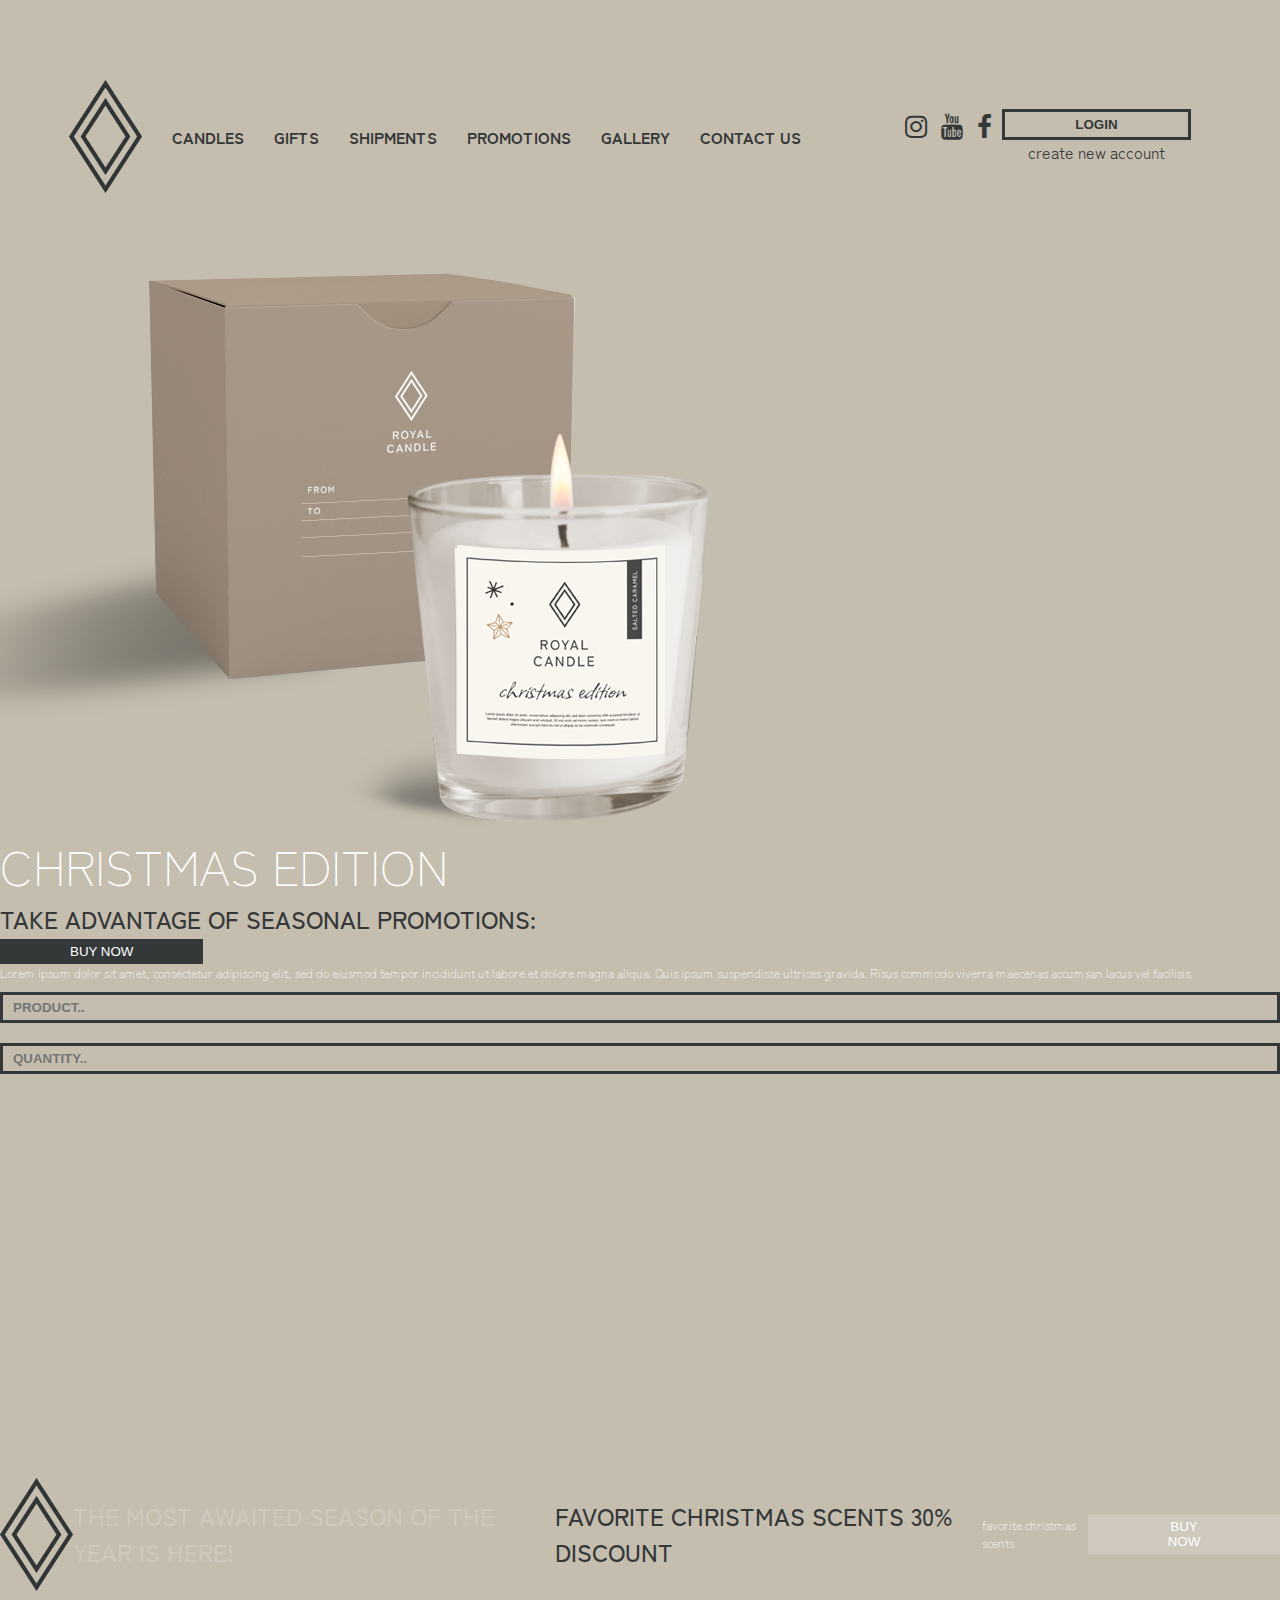
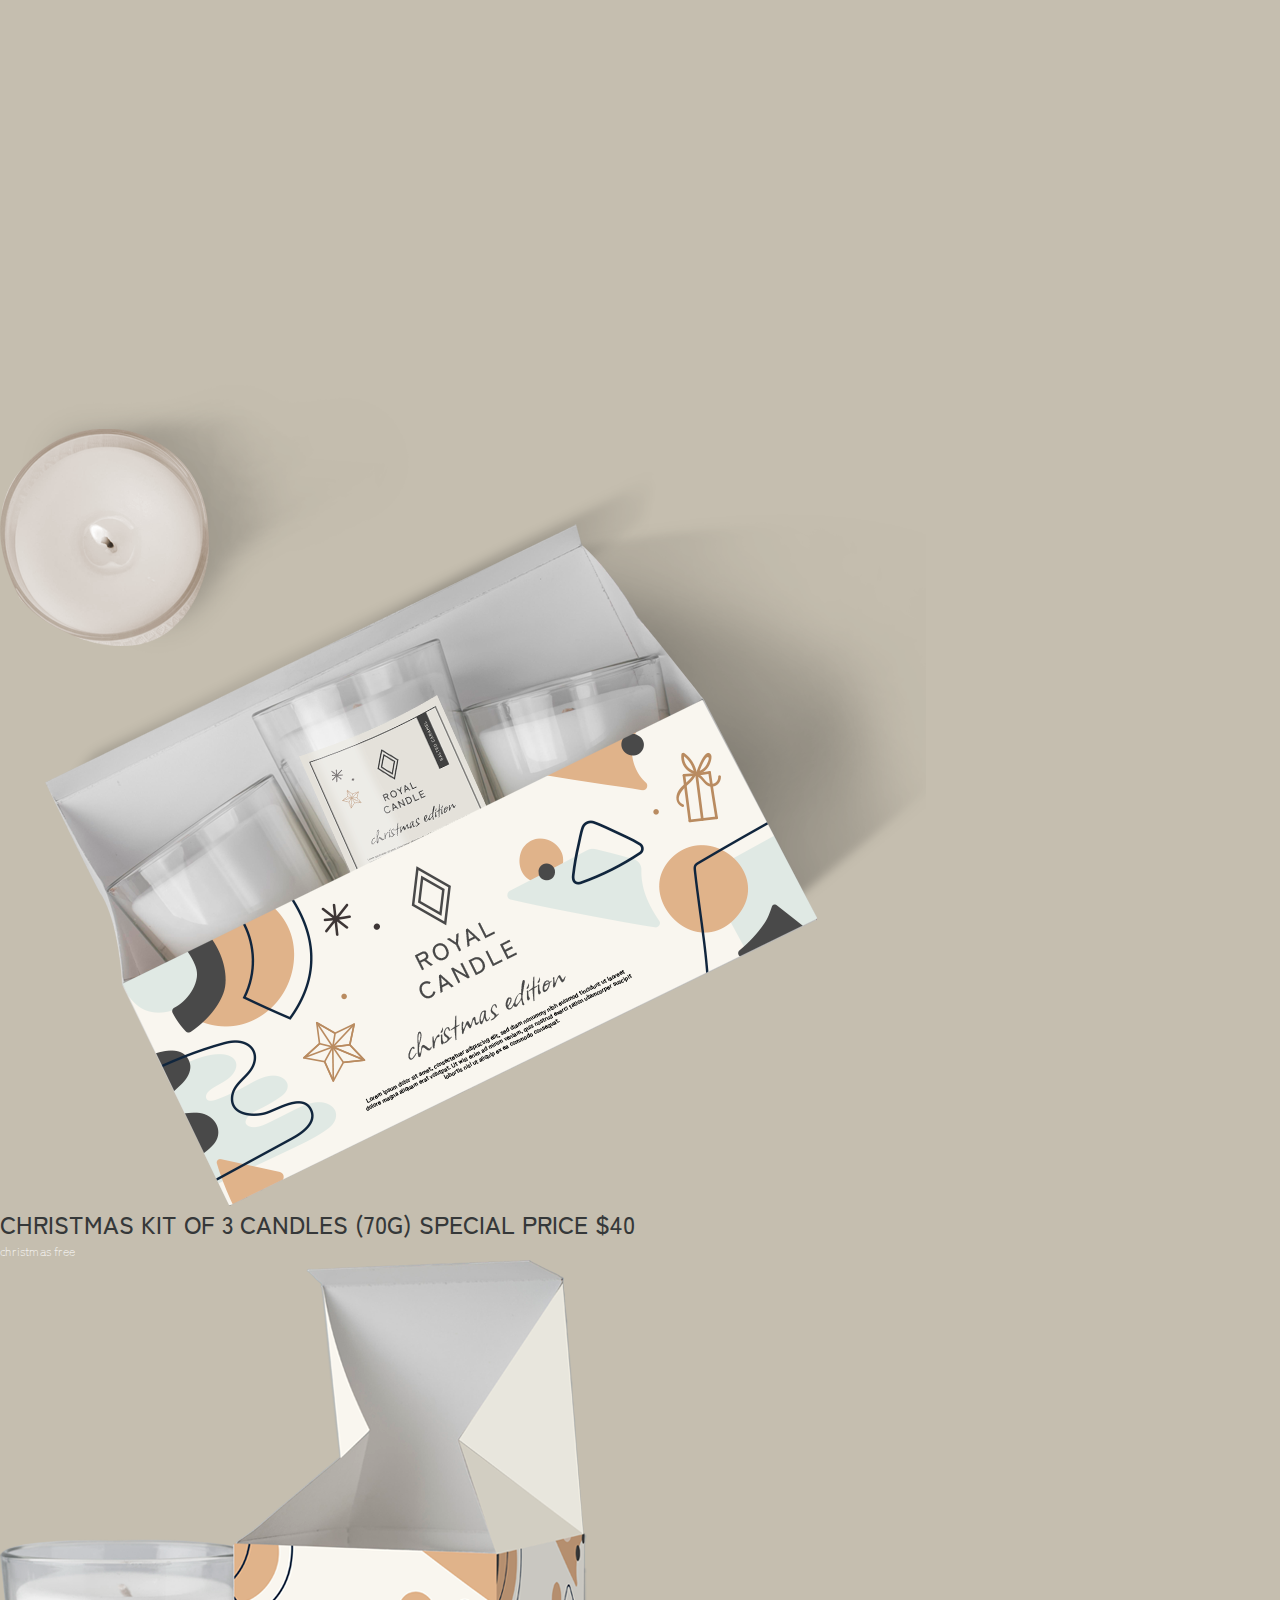
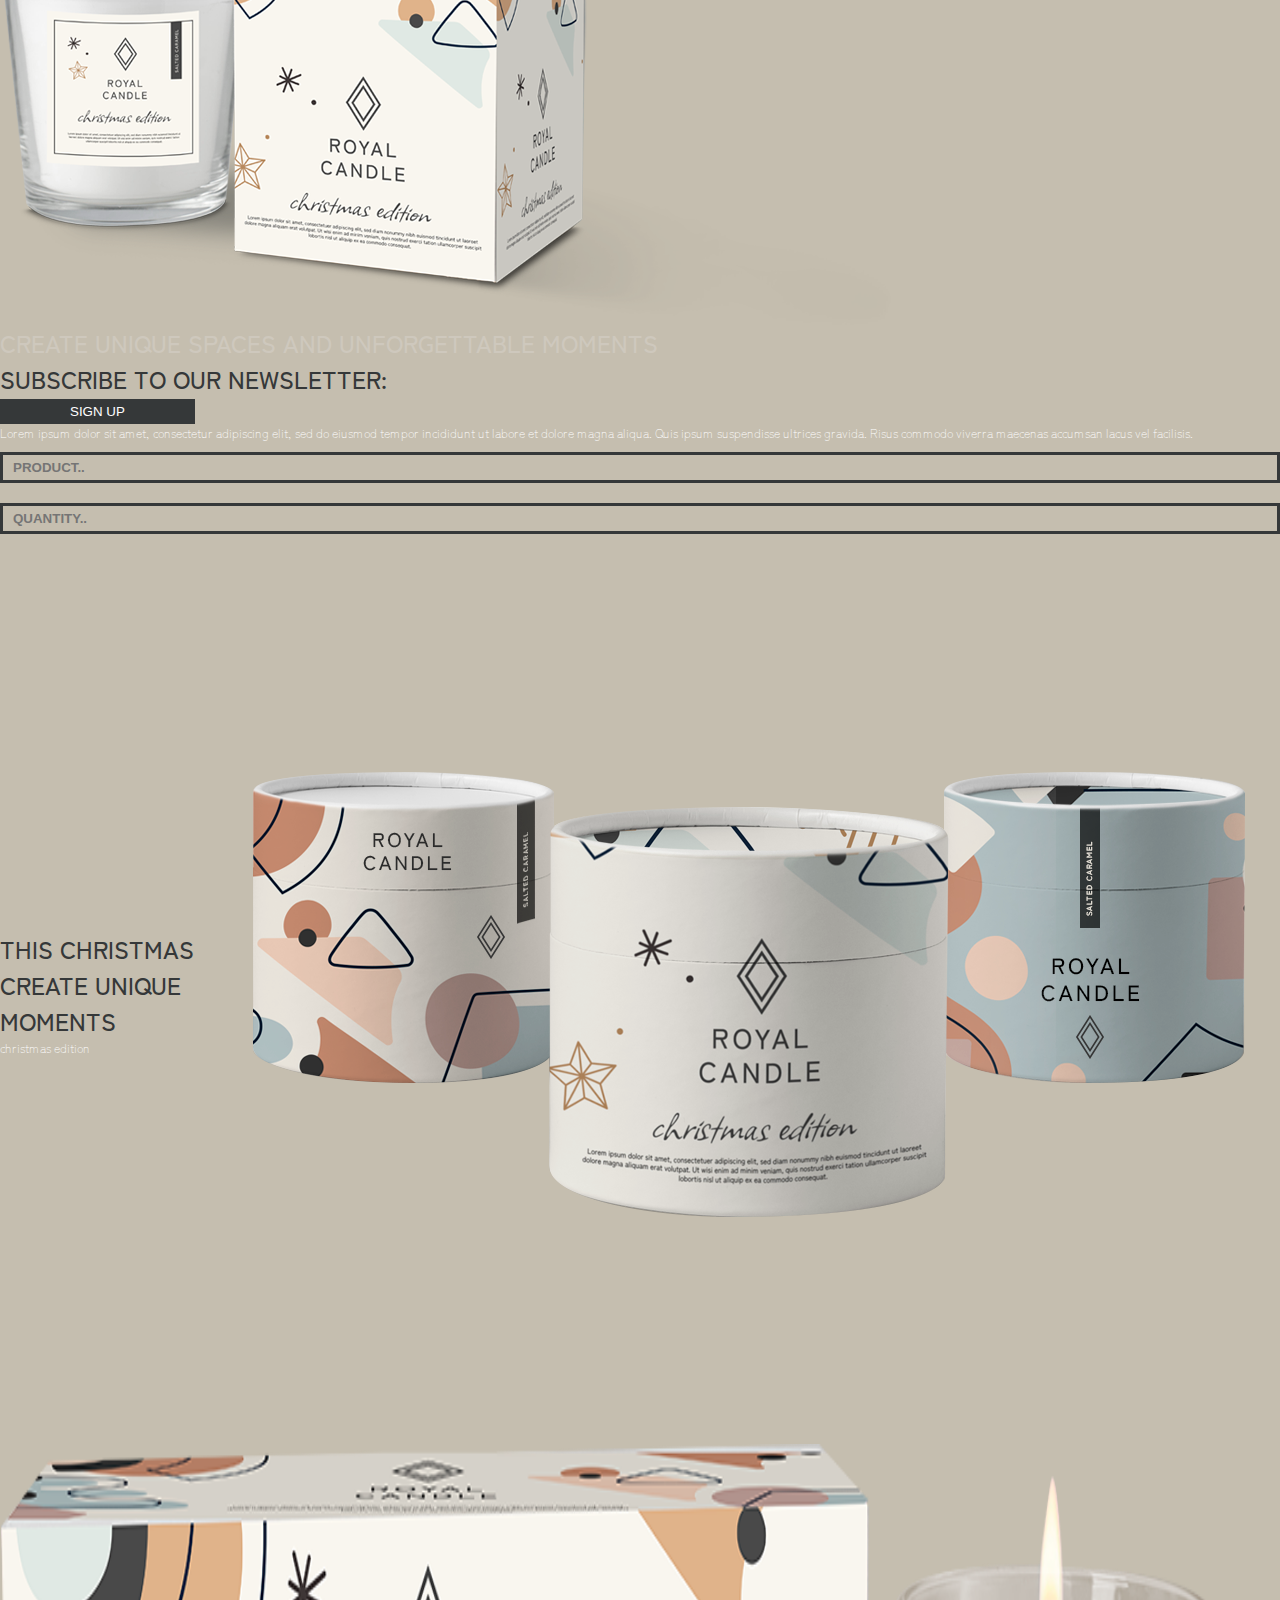
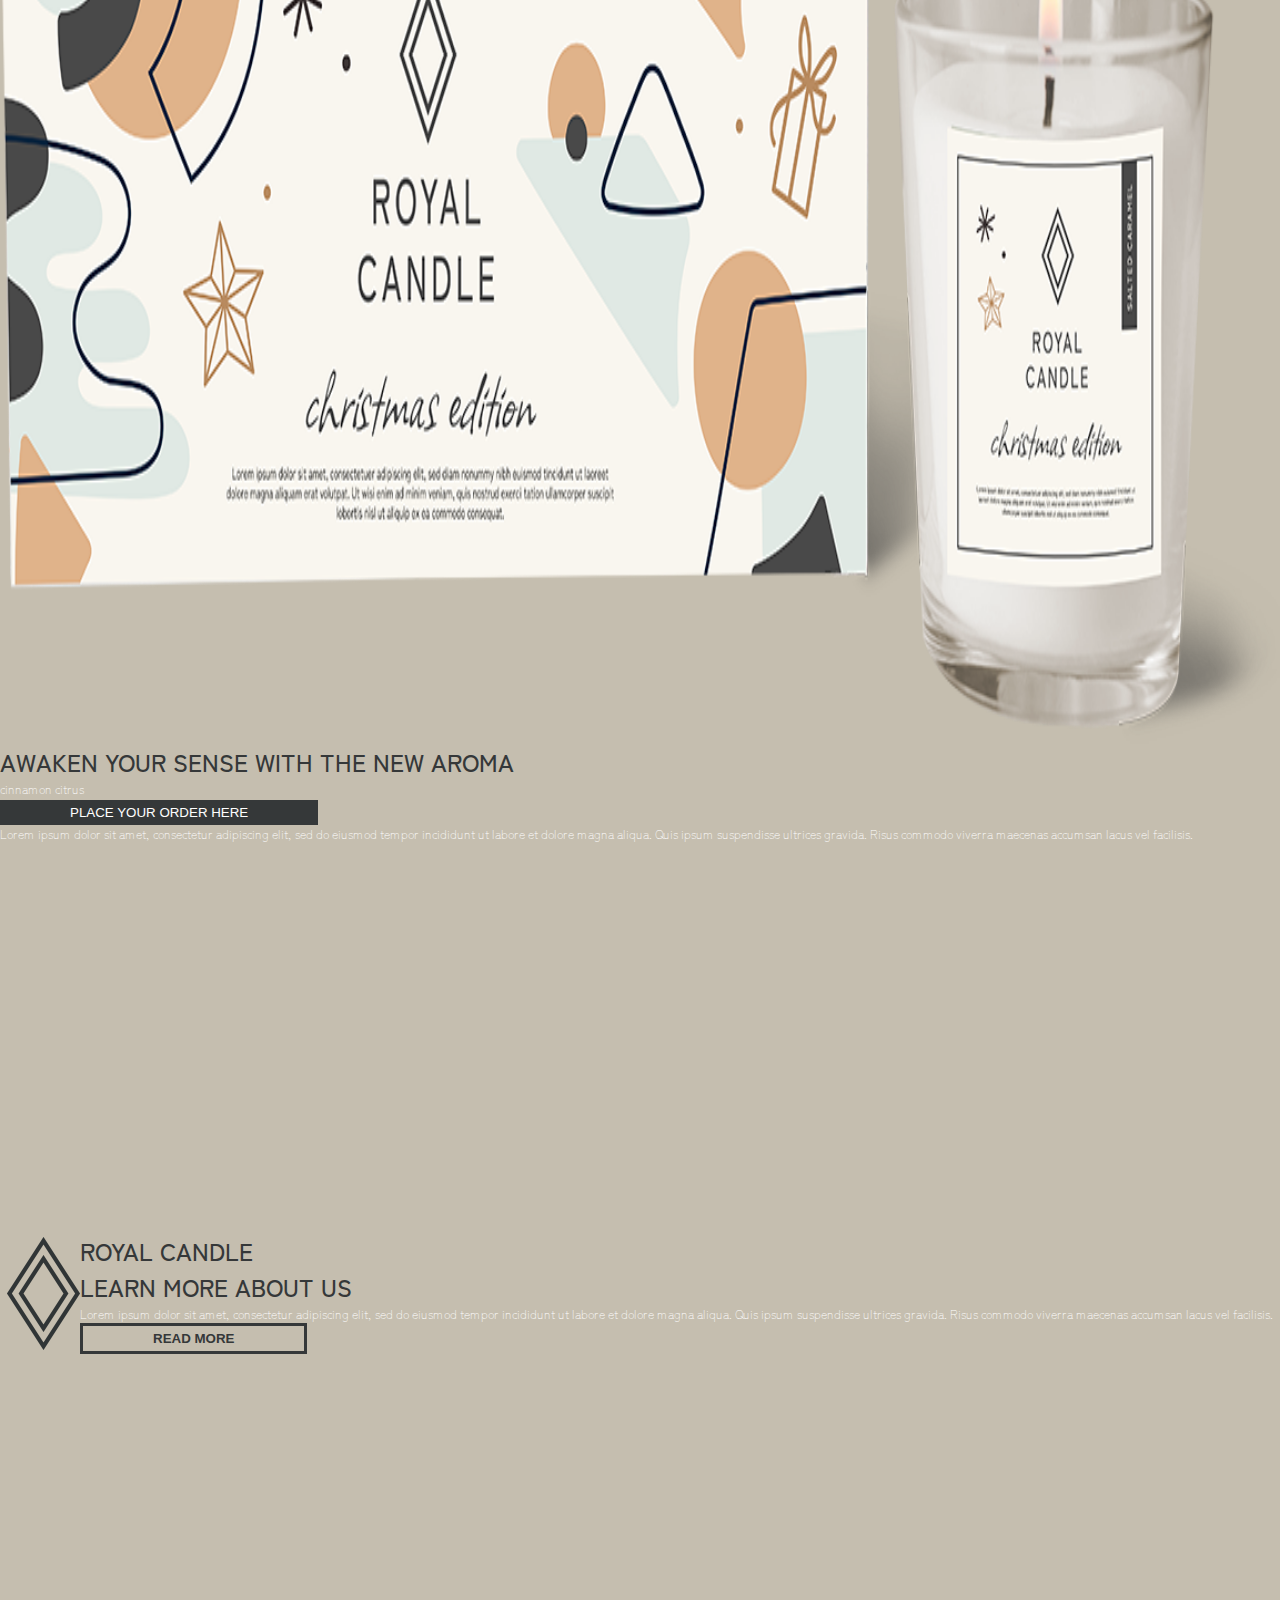
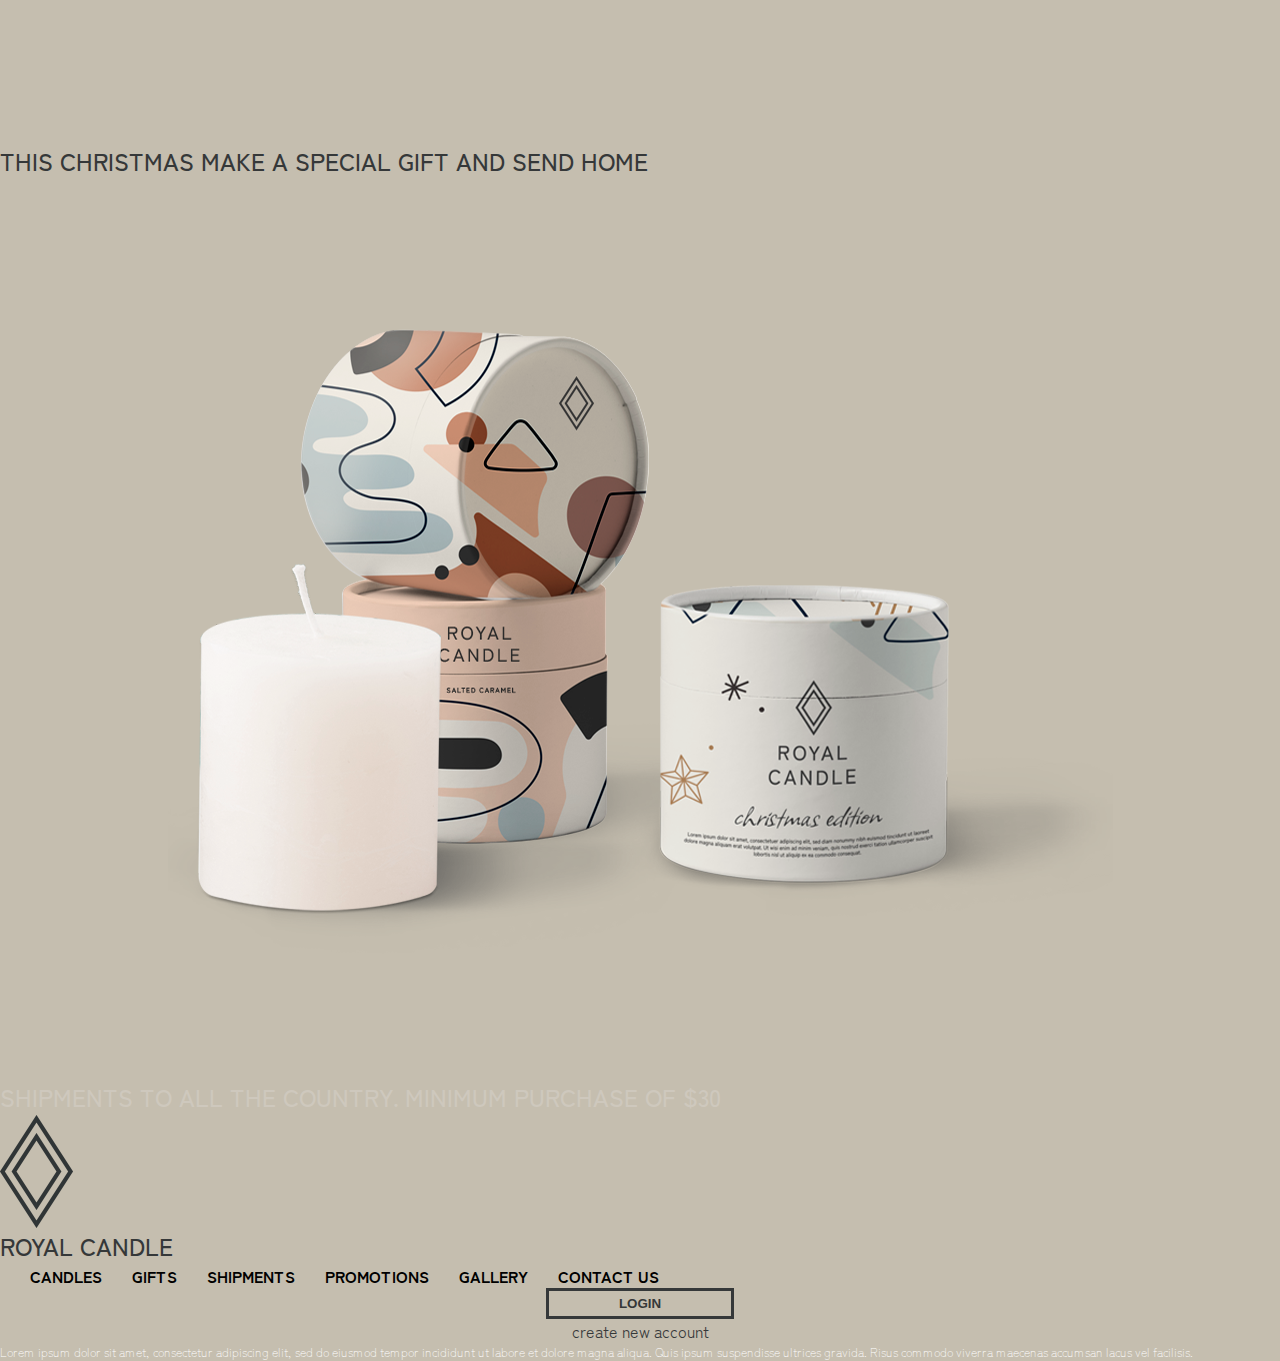
<file: Product Landing Page/index.html>
<!DOCTYPE html>
<html lang="en">
<head>
    <meta charset="UTF-8">
    <meta http-equiv="X-UA-Compatible" content="IE=edge">
    <meta name="viewport" content="width=device-width, initial-scale=1.0">
    <link rel="stylesheet" href="https://cdnjs.cloudflare.com/ajax/libs/font-awesome/4.7.0/css/font-awesome.min.css">
    <link rel="preconnect" href="https://fonts.googleapis.com">
    <link href="https://fonts.googleapis.com/css2?family=Zen+Kaku+Gothic+Antique:wght@400;500;700&display=swap" rel="stylesheet">
    <link rel="preconnect" href="https://fonts.gstatic.com" crossorigin>
    <link rel="stylesheet" href="/Product Landing Page/styles.css">
    <title>Document</title>
</head>
<body class="">
    <header id="header">
        <nav class="nav-bar">
            <ul>
                <div class="logo">
                    <img id="logo" src="/Product Landing Page/images/Logo.png">
                </div>
                <li class="nav-link" href="#"><a>candles</a></li>
                <li class="nav-link" href="#"><a>gifts</a></li>
                <li class="nav-link" href="#"><a>shipments</a></li>
                <li class="nav-link" href="#"><a>promotions</a></li>
                <li class="nav-link" href="#"><a>gallery</a></li>
                <li class="nav-link" href="#"><a>contact us</a></li>
            </ul>
            <div class="social">
                <div class="">
                    <i href="#" class="fa fa-instagram"></i>
                    <i href="#" class="fa fa-youtube"></i>
                    <i href="#" class="fa fa-facebook"></i>
                </div>
                <div class="doubleButton">
                    <button class="secondaryButton">login</button>
                    <a href="#">create new account</a>
                </div>
            </div>
        </nav>
    </header>
    <!-- home section -->
    <div class="wideSection">
        <img id="header-img" src="/Product Landing Page/images/Home image.png">
        <form id="form">
            <h1>christmas edition</h1>
            <h3>take advantage of seasonal promotions:</h3>
            <button class="primaryButton">buy now</button>
            <p>Lorem ipsum dolor sit amet, consectetur adipiscing elit, sed do eiusmod tempor incididunt ut labore et dolore magna aliqua. Quis ipsum suspendisse ultrices gravida. Risus commodo viverra maecenas accumsan lacus vel facilisis. </p>
            <div class="">
                <form action="/action_page.php">
                <div class="row">
                  <div class="col-75">
                    <input type="text" id="product" name="product" placeholder="Product..">
                  </div>
                </div>
                <div class="row">
                  <div class="col-75">
                    <input type="text" id="quantity" name="quantity" placeholder="Quantity..">
                  </div>
                </div>
                </form>
            </div>
        </form>
    </div>
    <!-- 1st section -->
    <section class="centeredSection">
        <img href="" src="/Product Landing Page/images/Logo.png">
        <h2>The most awaited season of the year is here!</h2>
        <h3>favorite Christmas scents <span>30% discount</span></h3>
        <p>favorite christmas scents</p>
        <button class="coloredButton">buy now</button>
    </section>
    <!-- 2nd section -->
    <section class="imgRightSection">
        <img href="" src="/Product Landing Page/images/Section image.png">
        <div class="imgRightSection-text">
            <h3>christmas kit of 3 candles (70g) <span>special price $40</span></h3>
            <p>christmas free</p>
        </div>

    </section>
    <!-- 3rd section -->
    <div class="imgLeftSection">
        <img id="header-img" src="/Product Landing Page/images/Section image2.png">
        <form id="form">
            <h2>create unique spaces and unforgettable moments</h2>
            <h3>subscribe to our newsletter:</h3>
            <button class="primaryButton">sign up</button>
            <p>Lorem ipsum dolor sit amet, consectetur adipiscing elit, sed do eiusmod tempor incididunt ut labore et dolore magna aliqua. Quis ipsum suspendisse ultrices gravida. Risus commodo viverra maecenas accumsan lacus vel facilisis. </p>
            <div class="">
                <form action="/action_page.php">
                <div class="row">
                  <div class="col-75">
                    <input type="text" id="product" name="product" placeholder="Product..">
                  </div>
                </div>
                <div class="row">
                  <div class="col-75">
                    <input type="text" id="quantity" name="quantity" placeholder="Quantity..">
                  </div>
                </div>
                </form>
            </div>
        </form>
    </div>
    <!-- 4th section -->
    <section class="centeredSection">
        <div>
            <h3>this christmas create unique moments</h3>
            <p>christmas edition</p>
        </div>
        <img href="" src="/Product Landing Page/images/Section image3.png">
    </section>
    <!-- 5th section -->
    <img class="centeredSection" href="" src="/Product Landing Page/images/Section image4.png">
    <section class=" imgLeftSection-text">
        <div>
            <h3>awaken your sense with the new aroma</h3>
            <p>cinnamon citrus</p>
            <button class="primaryButton">place your order here</button>
            <p>Lorem ipsum dolor sit amet, consectetur adipiscing elit, sed do eiusmod tempor incididunt ut labore et dolore magna aliqua. Quis ipsum suspendisse ultrices gravida. Risus commodo viverra maecenas accumsan lacus vel facilisis. </p>
        </div>
    </section>
    <!-- 6th section -->
    <section class="centeredSection">
        <img href="" src="/Product Landing Page/images/Logo.png">
        <div>
            <h3>royal candle</h3>
            <h3>learn more about us</h3>
            <p>Lorem ipsum dolor sit amet, consectetur adipiscing elit, sed do eiusmod tempor incididunt ut labore et dolore magna aliqua. Quis ipsum suspendisse ultrices gravida. Risus commodo viverra maecenas accumsan lacus vel facilisis. </p>
            <button class="secondaryButton">read more</button>
        </div>
    </section>
    <!-- 7th section -->
    <div class="imgLeftSection-text">
        <h3>this christmas make a special gift and send home</h3>
    </div>
    <section class="centeredSection">
        <img href="" src="/Product Landing Page/images/Section image5.png">
    </section>
    <div class="centered">
        <h2>SHIPMENTS TO ALL THE COUNTRY. MINIMUM PURCHASE OF $30</h2>
    </div>
    <!-- footer -->
    <footer class="centered">
        <div class="centered">
            <img href="" src="/Product Landing Page/images/Logo.png">
            <h3>royal candle</h3>
        </div>
        <ul>
            <li>candles</li>
            <li>gifts</li>
            <li>shipments</li>
            <li>promotions</li>
            <li>gallery</li>
            <li>contact us</li>
        </ul>
        <div class="doubleButton">
            <button class="secondaryButton">login</button>
            <a href="#">create new account</a>
        </div>
        <p>Lorem ipsum dolor sit amet, consectetur adipiscing elit, sed do eiusmod tempor incididunt ut labore et dolore magna aliqua. Quis ipsum suspendisse ultrices gravida. Risus commodo viverra maecenas accumsan lacus vel facilisis. </p>
    </footer>
</body>
</html>
</file>
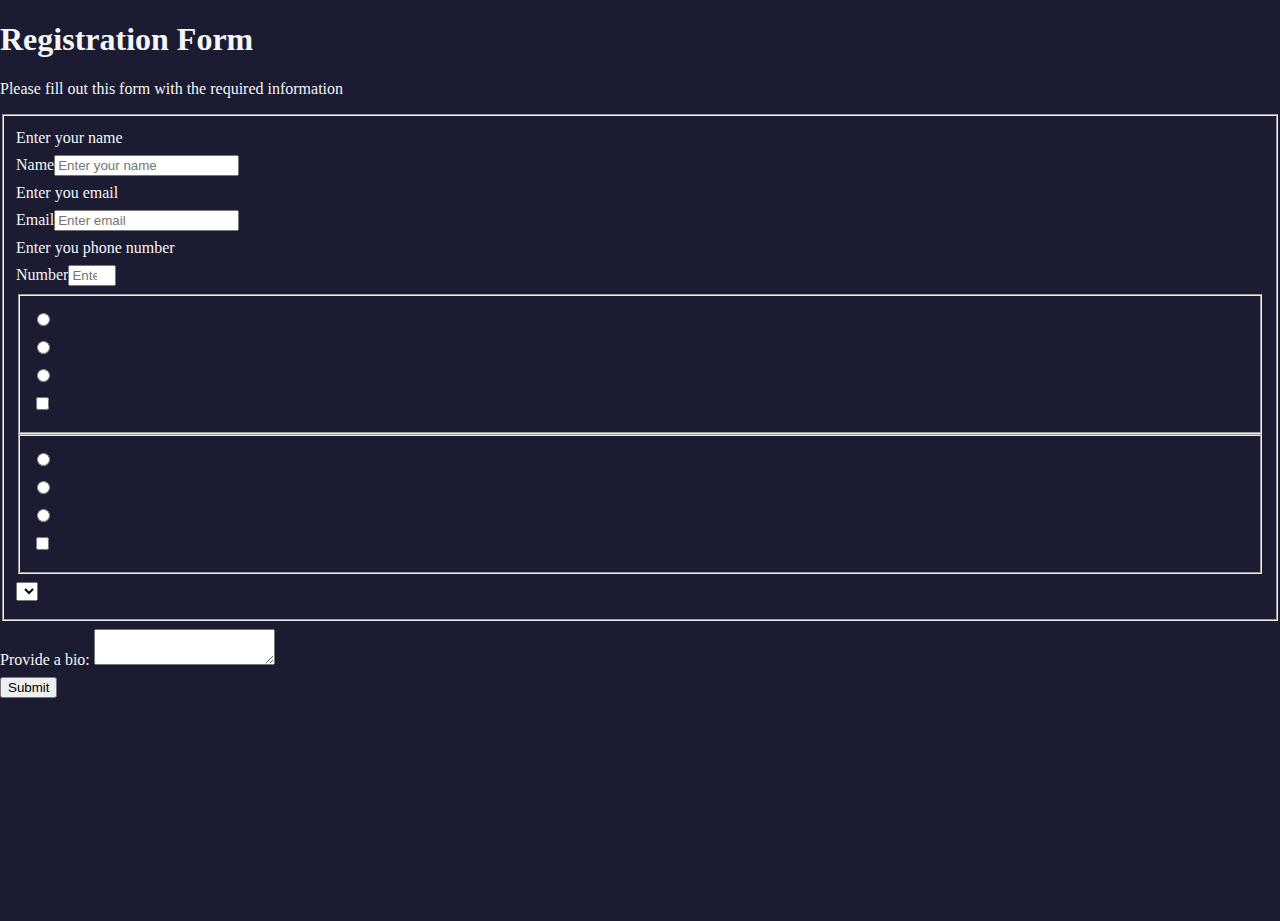
<file: registration fomr/index.html>
<!DOCTYPE html>
<html lang="eng">
  <head>
    <meta charset="UTF-8">
    <title></title>
    <link rel="stylesheet" href="styles.css" />
  </head>
  <body>
    <h1 id="title">Registration Form</h1>
    <p id="description">
      Please fill out this form with the required information
    </p>
    <form id="survey-form">
      <fieldset>
        <label id="name-label">Enter your name</label>
        <label for="name-label">Name<input id="name" type="text" placeholder="Enter your name" required/></label>
        <label id="email-label">Enter you email</label>
        <label for="email-label">Email<input id="email" type="email" pattern="[a-z0-9._%+-]+@[a-z0-9.-]+\.[a-z]{2,4}$" title="email that is not formatted correctly" placeholder="Enter email" required/></label>
        <label id="number-label">Enter you phone number</label>
        <label for="number-label">Number<input id="number" type="number" pattern="[0-9]" min="1" max="5" title="not accept non-numbers" placeholder="Enter you number" required/></label>
        <fieldset id="group1">
          <label><input type="radio" name="name1" value="1"></label>
          <label><input type="radio" name="name1" value="1"></label>
          <label><input type="radio" name="name1" value="1"></label>
          <label><input type="checkbox" value="a"></label>
        </fieldset>
        <fieldset id="group2">
          <label><input type="radio" name="name2" value="2"></label>
          <label><input type="radio" name="name2" value="2"></label>
          <label><input type="radio" name="name2" value="2"></label>
          <label><input type="checkbox" value="b"></label>
        </fieldset>
        <label>
          <select id="dropdown">
            <option></option>
            <option></option>
            <option></option>
          </select>
        </label>
      </fieldset>
        <label>Provide a bio:
          <textarea></textarea>
        </label>
      <input type="submit" value="Submit" id="submit" />
    </form>
  </body>
</html>
</file>
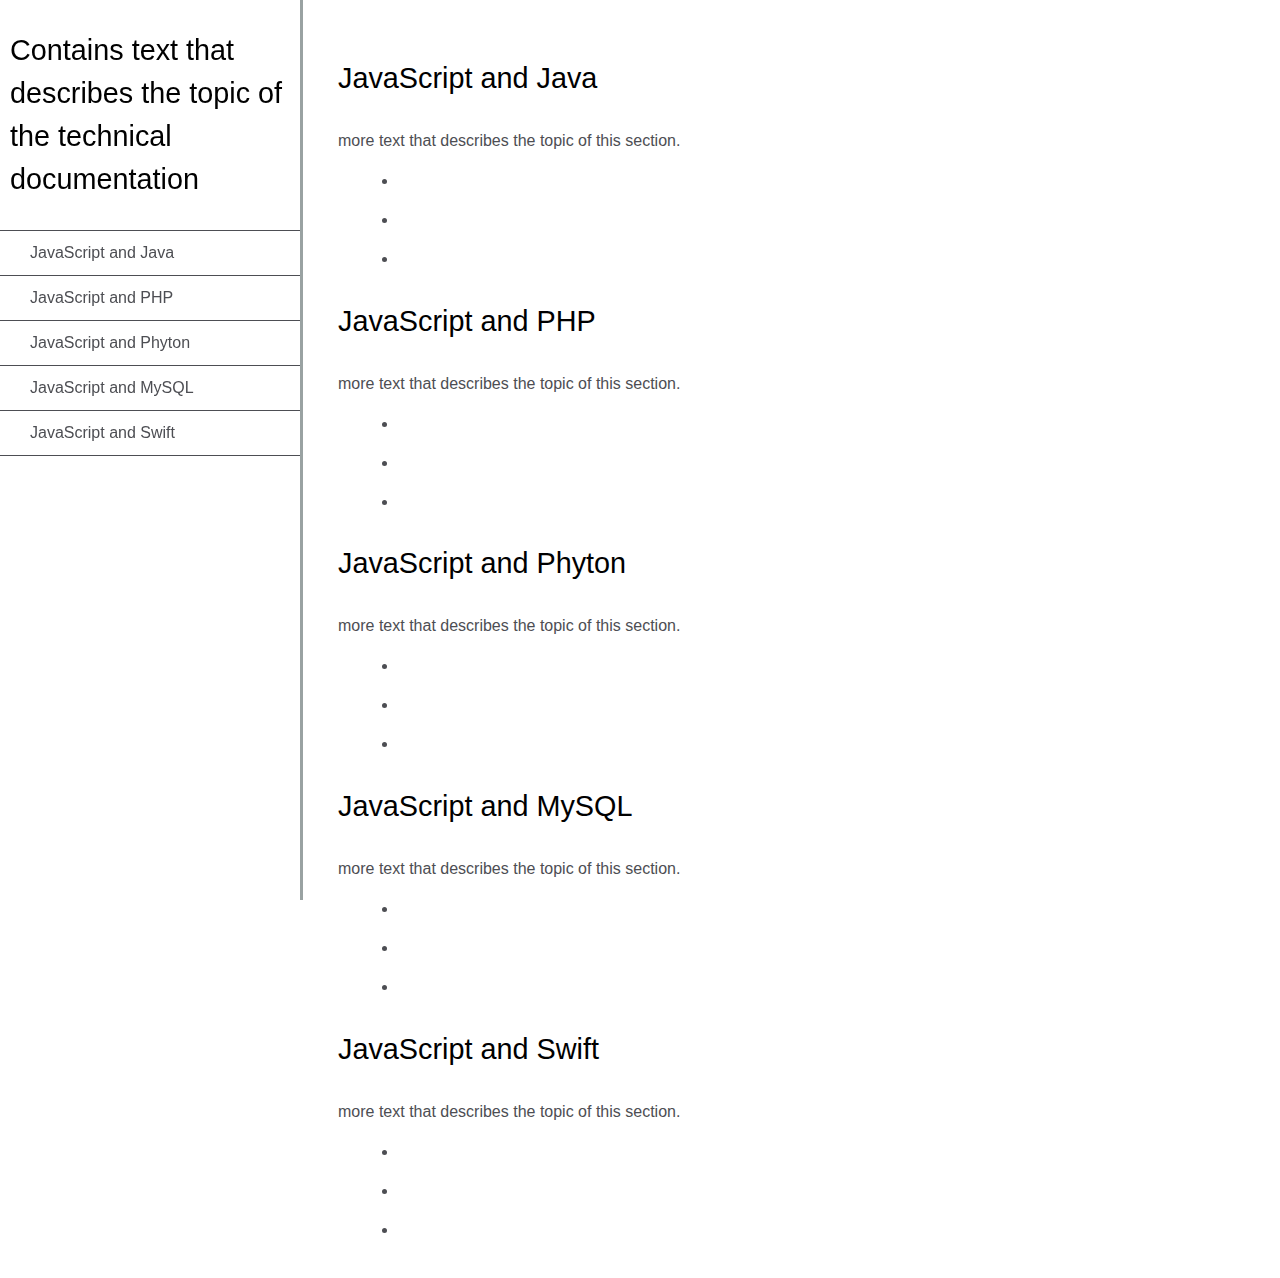
<file: Technical Documentation Page/index.html>
<!DOCTYPE html>
<html lang="en">
<head>
    <meta charset="UTF-8">
    <meta http-equiv="X-UA-Compatible" content="IE=edge">
    <meta name="viewport" content="width=device-width, initial-scale=1.0">
    <title>Document</title>
    <link rel="stylesheet" href="style.css">
</head>
<body>
    <nav id="navbar">
        <header>
            <p>Contains text that describes the topic of the technical documentation</p>
        </header>
        <a href="#JavaScript_and_Java" class="nav-link">JavaScript and Java</a>
        <a href="#JavaScript_and_PHP" class="nav-link">JavaScript and PHP</a>
        <a href="#JavaScript_and_Phyton" class="nav-link">JavaScript and Phyton</a>
        <a href="#JavaScript_and_MySQL" class="nav-link">JavaScript and MySQL</a>
        <a href="#JavaScript_and_Swift" class="nav-link">JavaScript and Swift</a>
    </nav>
    <main id="main-doc">
        <section class="main-section" id="JavaScript_and_Java">
            <header>
                <p>JavaScript and Java</p>
            </header>
            <p>more text that describes the topic of this section.</p>
            <code></code>
            <ul>
                <li></li>
                <li></li>
                <li></li>
            </ul>
        </section>
        <section class="main-section" id="JavaScript_and_PHP">
            <header>
                <p>JavaScript and PHP</p>
            </header>
            <p>more text that describes the topic of this section.</p>
            <code></code>
            <ul>
                <li></li>
                <li></li>
                <li></li>
            </ul>
        </section>
        <section class="main-section" id="JavaScript_and_Phyton">
            <header>
                <p>JavaScript and Phyton</p>
            </header>
            <p>more text that describes the topic of this section.</p>
            <code></code>
            <ul>
                <li></li>
                <li></li>
                <li></li>
            </ul>
        </section>
        <section class="main-section" id="JavaScript_and_MySQL">
            <header>
                <p>JavaScript and MySQL</p>
            </header>
            <p>more text that describes the topic of this section.</p>
            <code></code>
            <ul>
                <li></li>
                <li></li>
                <li></li>
            </ul>
        </section>
        <section class="main-section" id="JavaScript_and_Swift">
            <header>
                <p>JavaScript and Swift</p>
            </header>
            <p>more text that describes the topic of this section.</p>
            <code></code>
            <ul>
                <li></li>
                <li></li>
                <li></li>
            </ul>
        </section>
    </main>
</body>
</html>
</file>
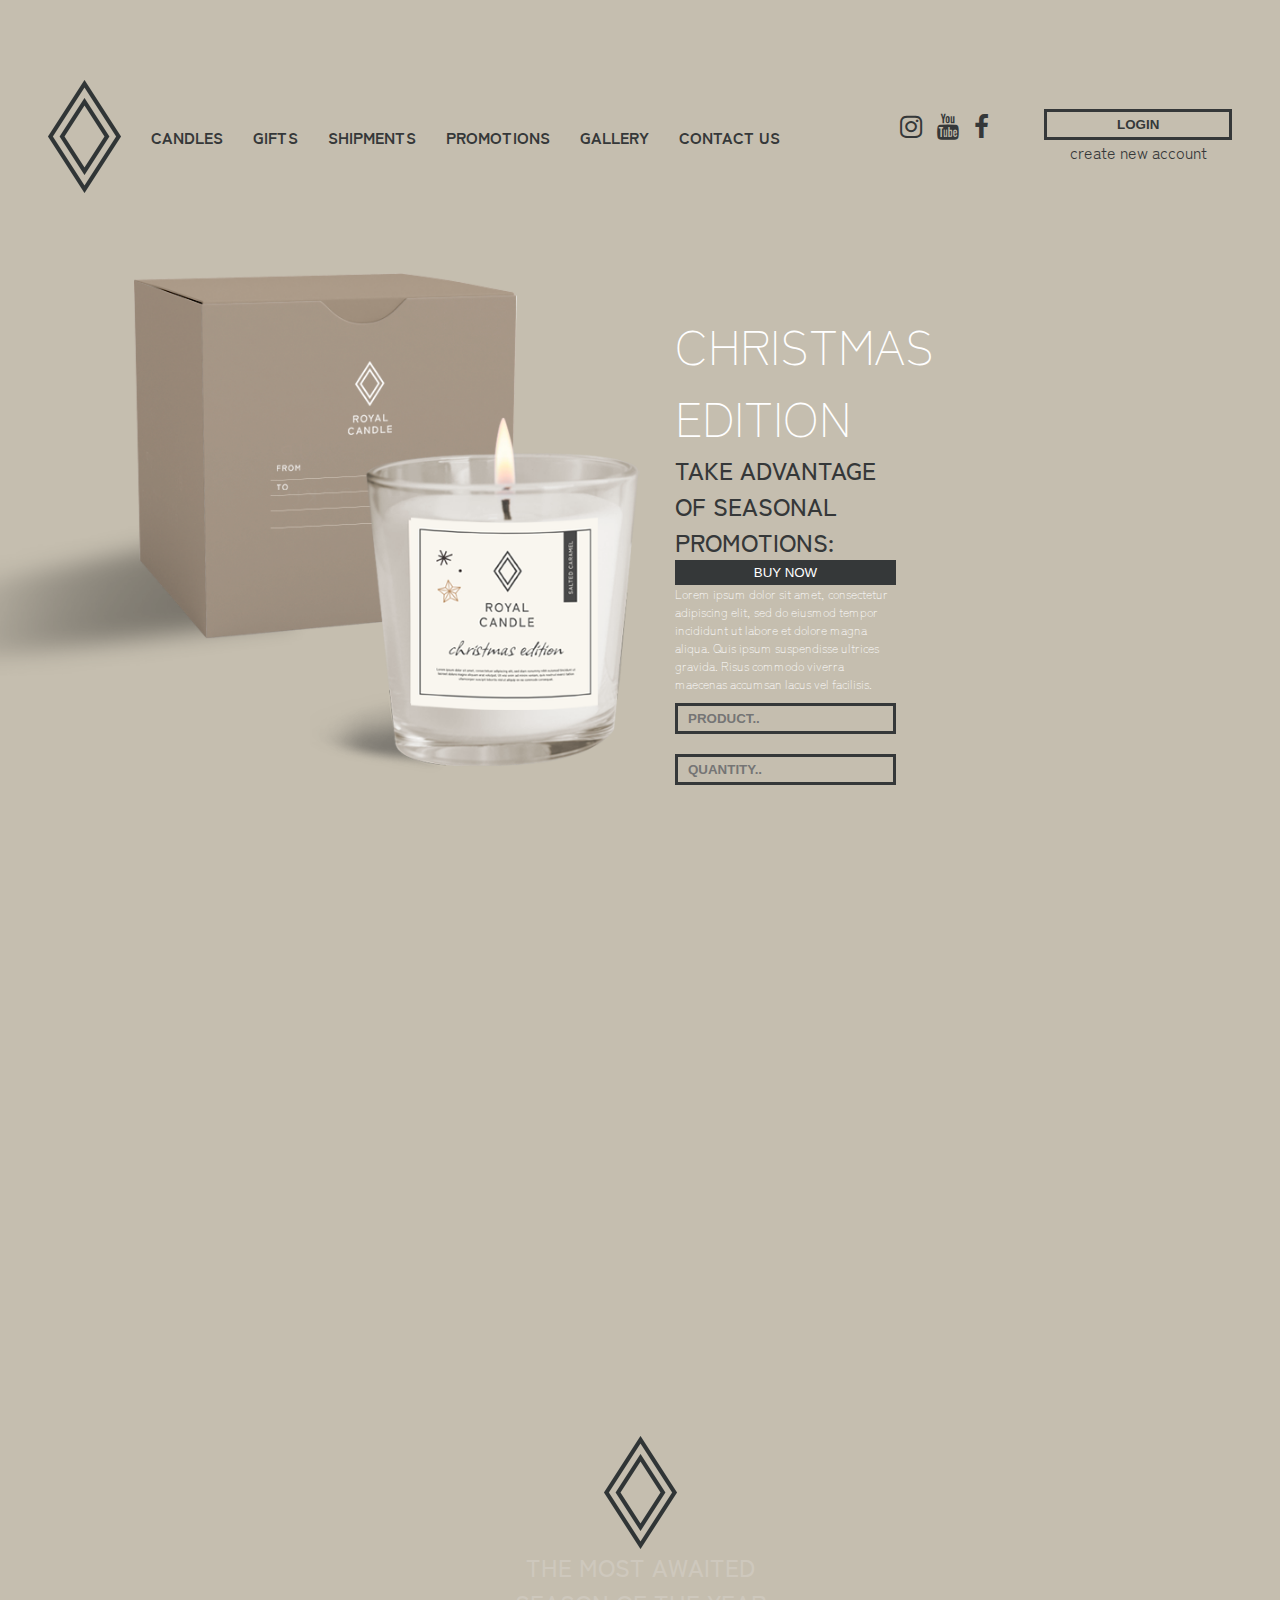
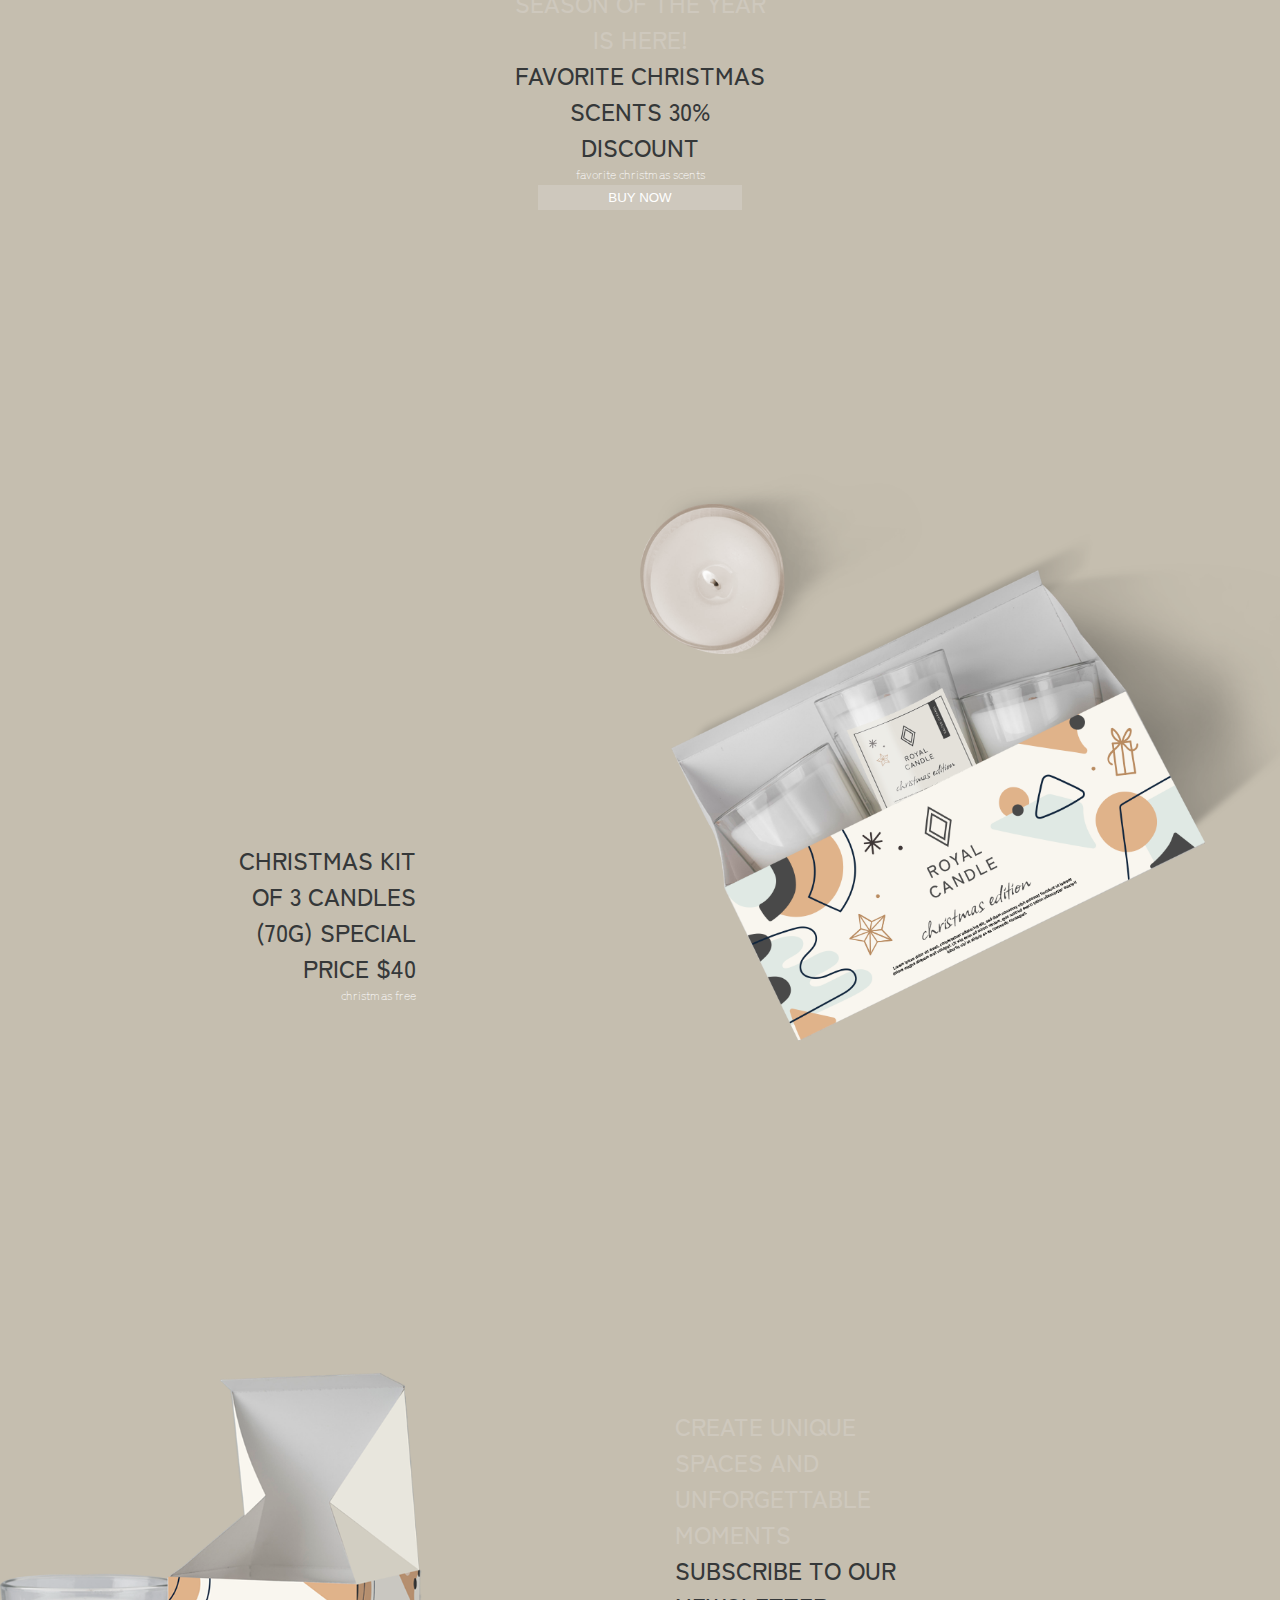
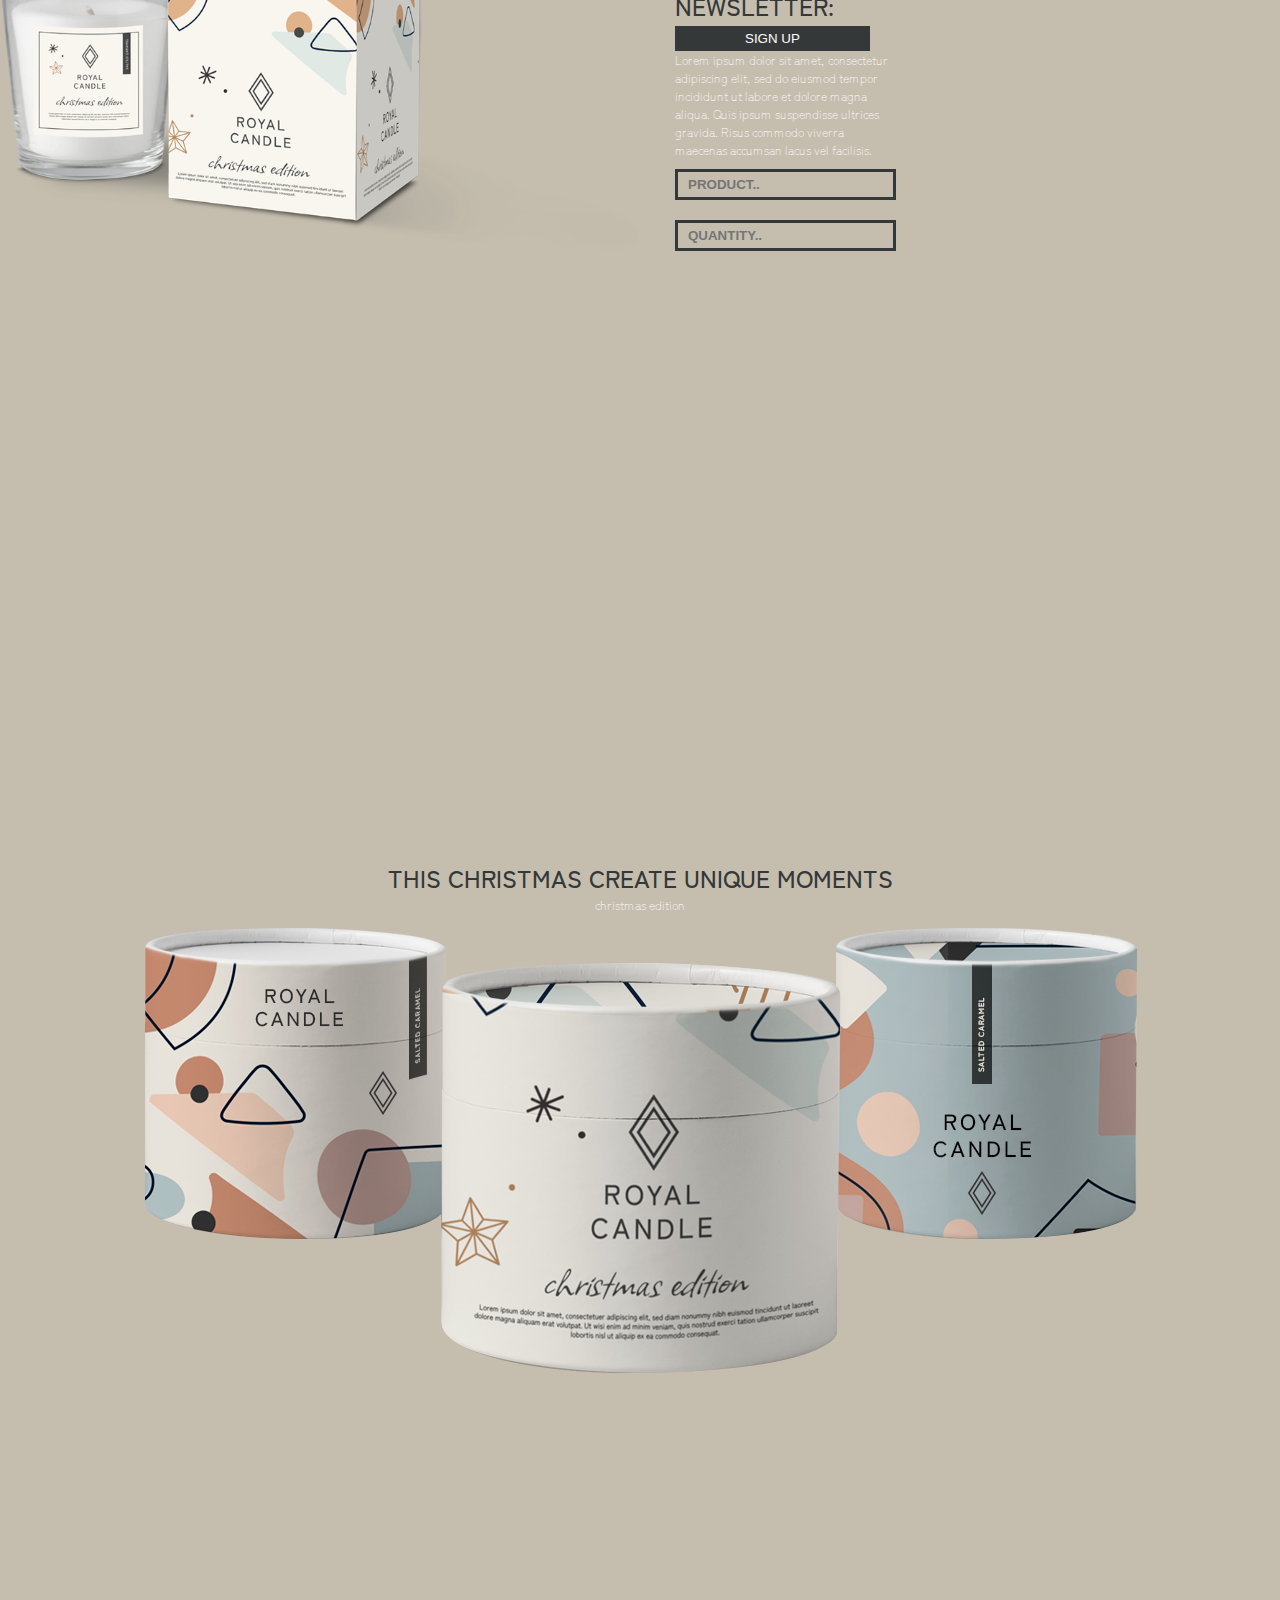
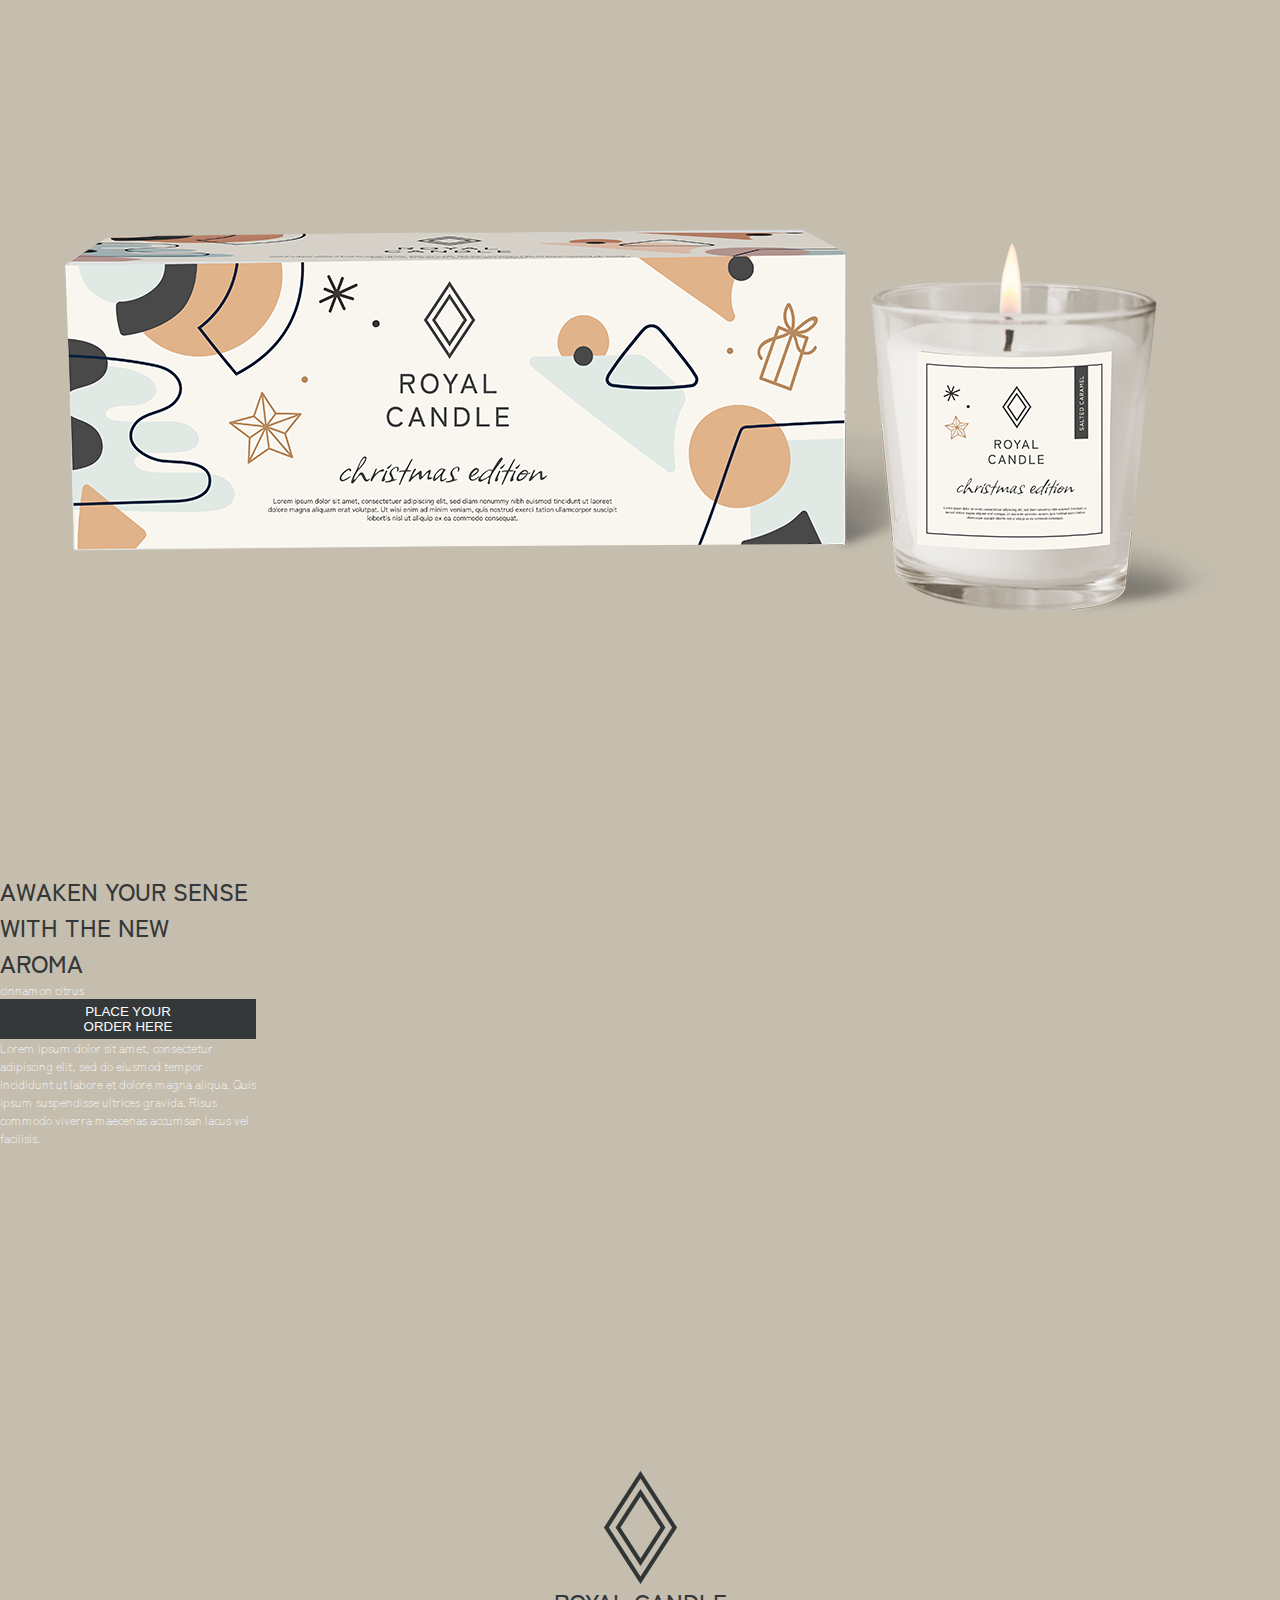
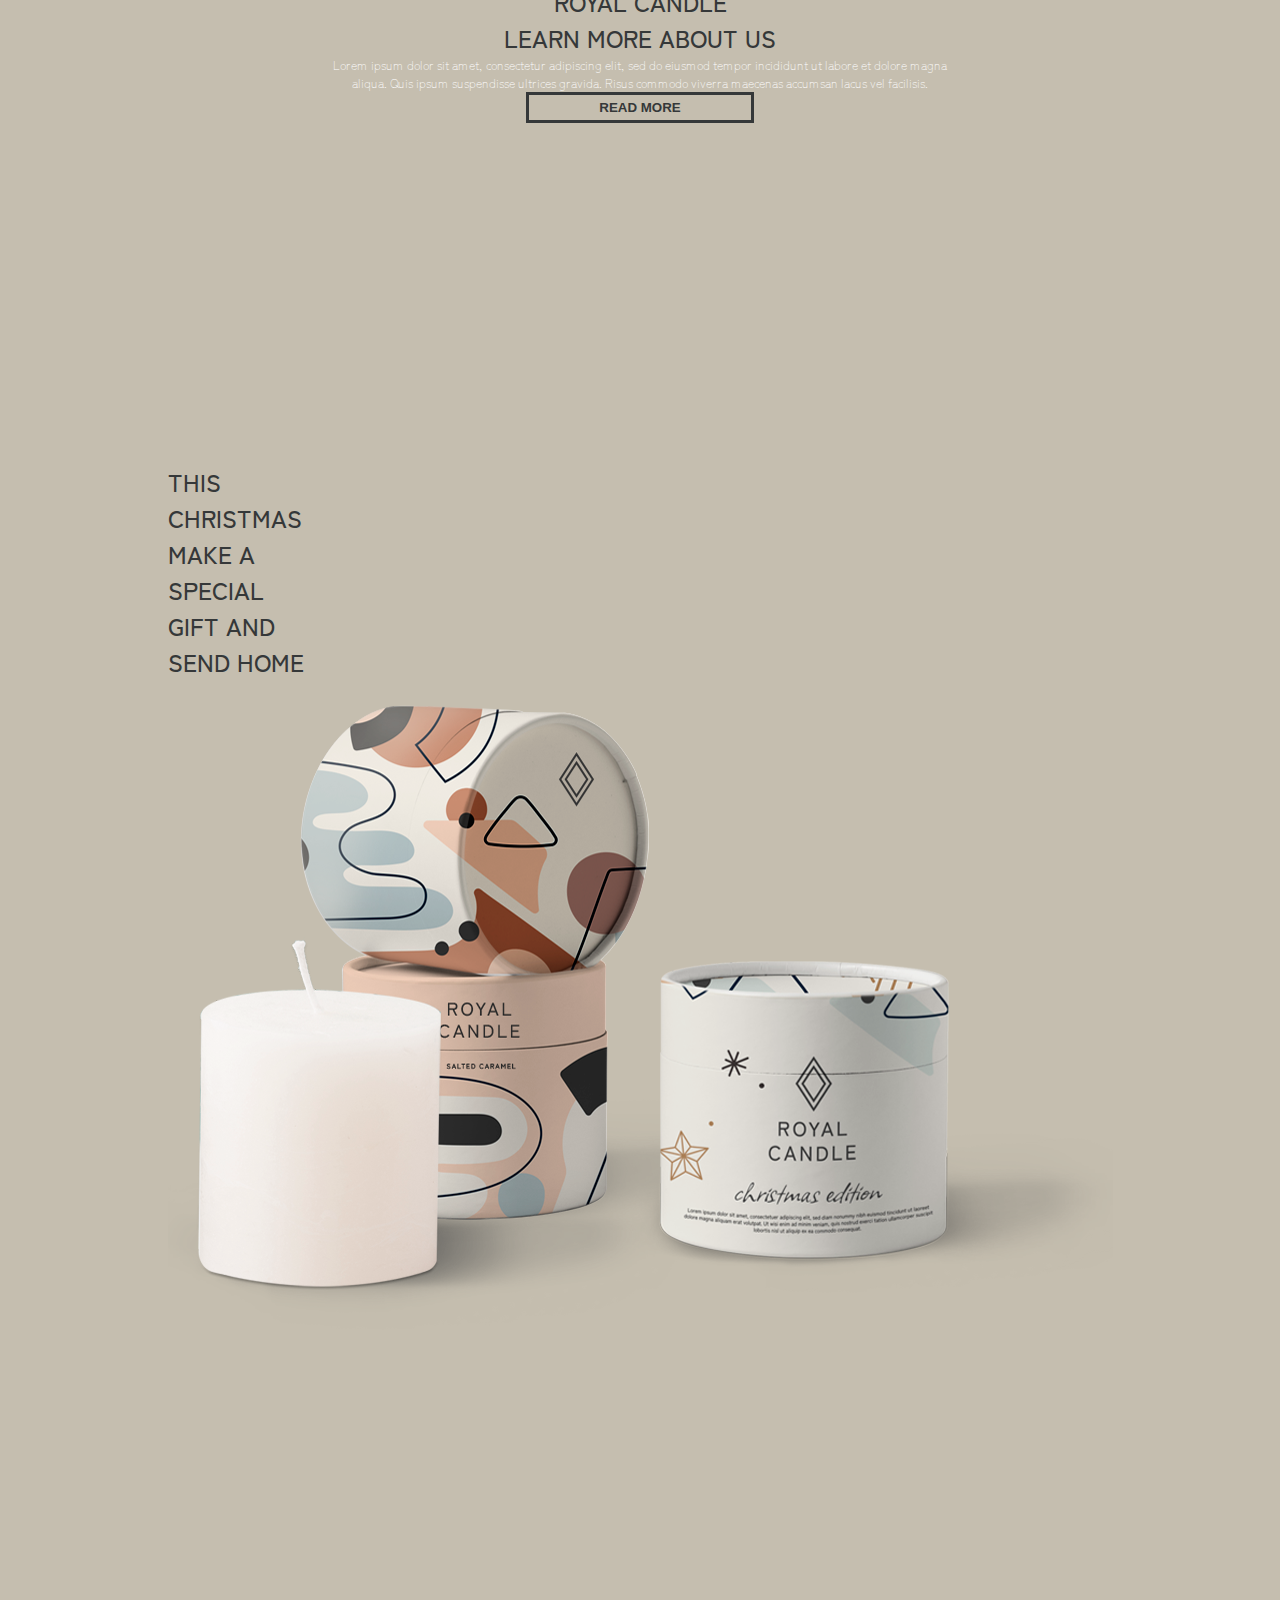
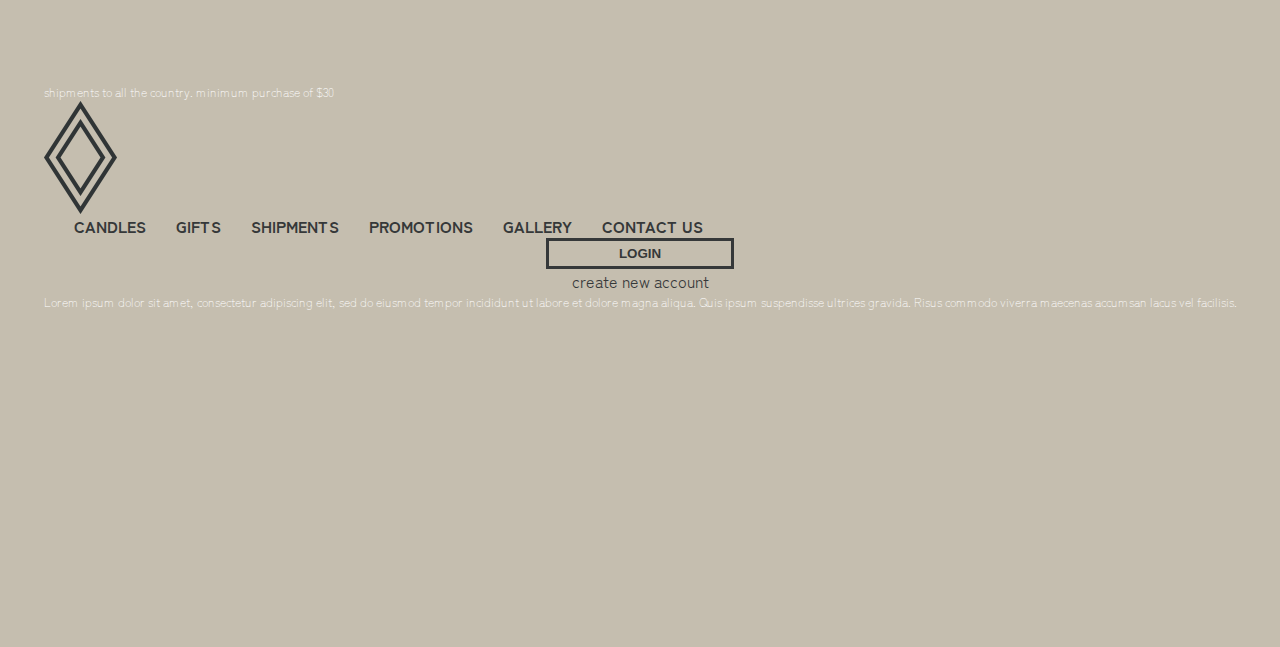
<file: Product Landing Page/index2.html>
<!DOCTYPE html>
<html lang="en">
<head>
    <meta charset="UTF-8">
    <meta http-equiv="X-UA-Compatible" content="IE=edge">
    <meta name="viewport" content="width=device-width, initial-scale=1.0">
    <link rel="stylesheet" href="https://cdnjs.cloudflare.com/ajax/libs/font-awesome/4.7.0/css/font-awesome.min.css">
    <link rel="preconnect" href="https://fonts.googleapis.com">
    <link rel="preconnect" href="https://fonts.googleapis.com">
    <link rel="preconnect" href="https://fonts.gstatic.com" crossorigin>
    <link href="https://fonts.googleapis.com/css2?family=Zen+Kaku+Gothic+Antique:wght@400;500;700&display=swap" rel="stylesheet">
    <link rel="preconnect" href="https://fonts.googleapis.com">
    <link rel="preconnect" href="https://fonts.gstatic.com" crossorigin>
    <link href="https://fonts.googleapis.com/css2?family=Allison&display=swap" rel="stylesheet">
    <link rel="preconnect" href="https://fonts.gstatic.com" crossorigin>
    <link rel="stylesheet" href="/Product Landing Page/styles.css">
    <title>Document</title>
</head>
<body>
    <header id="header">
        <nav class="nav-bar">
            <div class="nav-bar-container">
                <div class="logo">
                    <img id="logo" src="/Product Landing Page/images/Logo.png">
                </div>
                <ul>
                    <li class="nav-link" href="#"><a>candles</a></li>
                    <li class="nav-link" href="#"><a>gifts</a></li>
                    <li class="nav-link" href="#"><a>shipments</a></li>
                    <li class="nav-link" href="#"><a>promotions</a></li>
                    <li class="nav-link" href="#"><a>gallery</a></li>
                    <li class="nav-link" href="#"><a>contact us</a></li>
                </ul>
            </div>
            <div class="flexContainer">
                <div class="social">
                    <i href="#" class="fa fa-instagram"></i>
                    <i href="#" class="fa fa-youtube"></i>
                    <i href="#" class="fa fa-facebook"></i>
                </div>
                <div class="doubleButton">
                    <button class="secondaryButton">login</button>
                    <a href="#">create new account</a>
                </div>
                <i class="fa fa-bars"></i>
            </div>
        </nav> 
    </header>
    <!-- home section -->
     <div class="doubleColumn-section">
         <div class="image">
             <img id="header-img" src="/Product Landing Page/images/Home image.png">
         </div>
         <div class="section">
                <div class="content">
                    <h1>christmas edition
                    </h1>
                    <h3>take advantage of seasonal promotions:
                    </h3>
                    <button class="primaryButton">buy now
                    </button>
                    <p>Lorem ipsum dolor sit amet, consectetur adipiscing elit, sed do eiusmod tempor incididunt ut labore et dolore magna aliqua. Quis ipsum suspendisse ultrices gravida. Risus commodo viverra maecenas accumsan lacus vel facilisis. 
                    </p>
                    <div id="form">
                        <form action="/action_page.php">
                            <div class="row">
                          <div class="col-75">
                            <input type="text" id="product" name="product" placeholder="Product..">
                          </div>
                            </div>
                            <div class="row">
                          <div class="col-75">
                            <input type="text" id="quantity" name="quantity" placeholder="Quantity..">
                          </div>
                            </div>
                        </form>
                    </div>
                </div>
         </div>
     </div>
    <!-- 1st section -->
    <section class="centeredSection">
        <div class="section center">
            <div class="justified">
                <div class="logo">
                    <img href="" src="/Product Landing Page/images/Logo.png">
                </div>
                <div>
                    <h2>The most awaited season of the year is here!</h2>
                    <h3>favorite Christmas scents <span>30% discount</span></h3>
                    <p>favorite christmas scents</p>
                    <button class="coloredButton">buy now</button>
                </div>
            </div>
        </div>
    </section>
    <!-- 2nd section -->
    <section class="doubleColumn-section">
        <div class="section narrow center">
            <div class="alignRight">
                <h3>christmas kit of 3 candles (70g) <span>special price $40</span></h3>
                <p>christmas free</p>
            </div>
        </div>
        <div class="image">
            <img href="" src="/Product Landing Page/images/Section image.png">
        </div>
    </section>
    <!-- 3rd section -->
    <section class="doubleColumn-section">
        <div class="image">
            <img id="header-img" src="/Product Landing Page/images/Section image2.png">
        </div>
        <div class="section">
            <div class="content">
                <form id="form">
                    <h2>create unique spaces and unforgettable moments</h2>
                    <h3>subscribe to our newsletter:</h3>
                    <button class="primaryButton">sign up</button>
                    <p>Lorem ipsum dolor sit amet, consectetur adipiscing elit, sed do eiusmod tempor incididunt ut labore et dolore magna aliqua. Quis ipsum suspendisse ultrices gravida. Risus commodo viverra maecenas accumsan lacus vel facilisis. </p>
                    <div id="form">
                        <form action="/action_page.php">
                        <div class="row">
                          <div class="col-75">
                            <input type="text" id="product" name="product" placeholder="Product..">
                          </div>
                        </div>
                        <div class="row">
                          <div class="col-75">
                            <input type="text" id="quantity" name="quantity" placeholder="Quantity..">
                          </div>
                        </div>
                        </form>
                    </div>
                </form>
            </div>
        </div>
    </section>
    <!-- 4th section -->
    <section class="centeredSection">
        <div>
            <div class="justified">
                <h3>this christmas create unique moments</h3>
                <p>christmas edition</p>
            </div>
            <div>
                <img href="" src="/Product Landing Page/images/Section image3.png">
            </div>
        </div>
    </section>
    <!-- 5th section -->
    <section>
        <div class="centeredSection">
            <img href="" src="/Product Landing Page/images/Section image4.png">
        </div>
        <div class="">
            <div class="section">
                <h3>awaken your sense with the new aroma</h3>
                <p>cinnamon citrus</p>
                <button class="primaryButton">place your order here</button>
                <p>Lorem ipsum dolor sit amet, consectetur adipiscing elit, sed do eiusmod tempor incididunt ut labore et dolore magna aliqua. Quis ipsum suspendisse ultrices gravida. Risus commodo viverra maecenas accumsan lacus vel facilisis. </p>
            </div>
        </div>
    </section>
    <!-- 6th section -->
    <section class="centeredSection">
        <div class="wide">
            <div class="justified">
                <div>
                    <img href="" src="/Product Landing Page/images/Logo.png">
                </div>
                <div>
                    <h3>royal candle</h3>
                    <h3>learn more about us</h3>
                    <p>Lorem ipsum dolor sit amet, consectetur adipiscing elit, sed do eiusmod tempor incididunt ut labore et dolore magna aliqua. Quis ipsum suspendisse ultrices gravida. Risus commodo viverra maecenas accumsan lacus vel facilisis. </p>
                    <button class="secondaryButton">read more</button>
                </div>
            </div>
        </div>
    </section>
    <!-- 7th section -->
    <section class="centeredSection">
        <div>
            <div class="narrow flexContainer">
                <h3>this christmas make a special gift and send home</h3>
            </div>
            <div>
                <img href="" src="/Product Landing Page/images/Section image5.png">
            </div>
        </div>
    </section>
    <!-- 8th section -->
    <section class="centeredSection">
        <div>
            <p>shipments to all the country. minimum purchase of $30</p>
            <div class="">
                <img id="logo" src="/Product Landing Page/images/Logo.png">
                <ul>
                    <li class="nav-link" href="#"><a>candles</a></li>
                    <li class="nav-link" href="#"><a>gifts</a></li>
                    <li class="nav-link" href="#"><a>shipments</a></li>
                    <li class="nav-link" href="#"><a>promotions</a></li>
                    <li class="nav-link" href="#"><a>gallery</a></li>
                    <li class="nav-link" href="#"><a>contact us</a></li>
                </ul>
                <div class="doubleButton">
                    <button class="secondaryButton">login</button>
                    <a href="#">create new account</a>
                </div>
                <p>Lorem ipsum dolor sit amet, consectetur adipiscing elit, sed do eiusmod tempor incididunt ut labore et dolore magna aliqua. Quis ipsum suspendisse ultrices gravida. Risus commodo viverra maecenas accumsan lacus vel facilisis. </p>
            </div>
        </div>
    </section>

</body>
</html>
</file>
<file: Product Landing Page/styles.css>
/*
  1. Use a more-intuitive box-sizing model.
*/
*, *::before, *::after {
    box-sizing: border-box;
  }
  /*
    2. Remove default margin
  */
  * {
    margin: 0;
  }
  /*
    3. Allow percentage-based heights in the application
  */
  html, body {
    height: 100%;
    background-color: #c5beaf;
    font-family: 'Zen Kaku Gothic Antique', sans-serif;
  }
  /*
    Typographic tweaks!
    4. Add accessible line-height
    5. Improve text rendering
  */
  body {
    line-height: 1.5;
    -webkit-font-smoothing: antialiased;
 
  }
  /*
    6. Improve media defaults
  */
  img, picture, video, canvas, svg {
    display: block;
    max-width: 100%;
  }

  :root {
    --primaryDarkColor: #353839;
    --secondaryDarkColor: #a09586;
    --secondaryDarkColor300: #cec8bd;
    --secondaryDarkColor200: #eae5db;
    --secondaryLightColor: #ffffff;
    --tertiaryColorDark: #c29277;

    --ff-primary: font-family: 'Zen Kaku Gothic Antique', sans-serif;
    --ff-Highlights:font-family: 'Allison', cursive;
    --fw-regular: 400;
    --fw-semi-bold:500;
    --fw-bold:700;

    --fs-300:
    
  }

  /* 
  General
  */

  .section{
    max-width: 20%;
  }

  .narrow {
    max-width: 15%;
  }

  .wide {
    max-width: 50%;
  }

  .content {
    display: flex;
    flex-direction: column;
    max-width: 500px;
    padding-left: 35px;
    padding-top: 35px;
    
  }

  .center {
    margin: auto;
  }

  .justified {
    align-items: center;
    text-align: center;
    display: flex;
    flex-direction: column;
    
  }

  .alignRight {
    display: flex;
    flex-direction: column;
    align-items: flex-end;
    text-align: right;
  }

  .alignLeft {
    display: flex;
    flex-direction: column;
    align-items: flex-start;
    text-align: left;
  }

  .image{
    width: 50%;
  }

  .general-container {
    width: 100%;
    display: flex;
    flex-direction: column;
    margin-left: 90px;
    margin-right: 90px;
  }

  .nav-bar-container {
    display: flex;
    align-items: center;
  }

  .centeredSection{
    display: flex;
    justify-content: center;
    align-items: center;
    height: 100vh;
  }


  .doubleButton {
    display: flex;
    flex-direction: column;
    align-items: center;
  }


  ul {
    list-style: none;
    font-weight: bold;
    font-size: 1em;
    display: flex;
    flex-wrap: wrap;
    gap: 30px;
    padding: 0 30px;
    align-items: center;
    text-transform: uppercase;
  }

  .nav-bar {
    display: flex;
    flex-wrap: wrap;
    align-items: center;
    justify-content: space-around;
    padding: 80px 30px;
  }

  .doubleColumn-section {
    display: flex;
    flex-wrap: nowrap;
    align-items: flex-start;
    height: 100vh;
  }

  .social {
    display: flex;
    flex-wrap: nowrap;
    gap: 5px;
    padding: 0 50px 0 50px;
  }
  

  input {
    border: 3px solid var(--primaryDarkColor);
    color: var(--primaryDarkColor);
    background-color: transparent;
    text-transform: uppercase;
    font-weight: bold;
    padding: 5px 10px;
    width: 100%;
    margin: 10px 0;
  }

  .flexContainer{
    display: flex;
  }

  /*
  Typography
  */

  h1 {
    font-size: 48px;
    font-weight: 100;
    text-transform: uppercase;
    color: var(--secondaryLightColor);
  }

  h2 {
    font-size: 24px;
    font-weight: 500;
    text-transform: uppercase;
    color: var(--secondaryDarkColor300);
  }

  h3 {
    font-size: 24px;
    font-weight:500;
    text-transform: uppercase;
    color: var(--primaryDarkColor);
  }

  p {
    font-size: 12px;
    font-weight:100;
    color: var(--secondaryLightColor);
  }

  /*
  section
  */


/* 
buttons
 */

.primaryButton {
  background-color: var(--primaryDarkColor);
  color: var(--secondaryLightColor);
  text-transform: uppercase;
  padding: 5px 70px;
  border: 0;
}

.secondaryButton {
  border: 3px solid var(--primaryDarkColor);
  color: var(--primaryDarkColor);
  background-color: transparent;
  text-transform: uppercase;
  font-weight: bold;
  padding: 5px 70px;
}

.coloredButton {
  background-color: var(--secondaryDarkColor300);
  color: var(--secondaryLightColor);
  text-transform: uppercase;
  padding: 5px 70px;
  border: 0;
}

a {
  color: var(--primaryDarkColor);
  text-decoration: none;
}

.fa {
  font-size:26px;
  color: var(--primaryDarkColor);
  padding: 5px;
}

.fa-bars{
  display: none;
}


@media only screen and (max-width: 1120px) {
  /* for computers */
  .nav-bar{
    justify-content: space-between;
  }

  ul{
    display: none;
  }

  .fa-bars{
    display: block;
    padding: 0 25px;
  }


}

@media only screen and (max-width: 768px) {
  /* for tablets */
  .nav-bar{
    justify-content: space-between;
  }

  .social{
    display:none;
  }

  ul{
    display: none;
  }

  .fa-bars{
    display: block;
    padding: 0 10px;
  }


}
</file>
<file: registration fomr/styles.css>
body {
    width: 100%;
    height: 100vh;
    margin: 0;
    background-color: #1b1b32;
    color: #f5f6f7;
}

label {
    display: block;
    margin: 0.5rem 0;
}
</file>
<file: Technical Documentation Page/style.css>
html, body {
    min-width: 290px;
    color: #4d4e53;
    background-color: #ffffff;
    font-family: 'Open Sans', Arial, sans-serif;
    line-height: 1.5;
}

body {
    display: block;
    margin: 8px;
}

#navbar {
    position: fixed;
    min-width: 290px;
    top: 0px;
    left: 0px;
    width: 300px;
    height: 100%;
    border-right: solid;
    border-color: rgba(0, 22, 22, 0.4);
}

#main-doc {
    position: absolute;
    margin-left: 310px;
    padding: 20px;
    margin-bottom: 110px;
}

.main {
    display: block;
}

.section {
    display: block;
}

#main-doc header {
    text-align: left;
    margin: 0px;
}

header {
    color: black;
    margin: 10px;
    text-align: left;
    font-size: 1.8em;
    font-weight: thin;
}

section article {
    color: #4d4e53;
    margin: 15px;
    font-size: 0.96em;
}

p {
    display: block;
    margin-block-start: 1em;
    margin-block-end: 1em;
    margin-inline-start: 0px;
    margin-inline-end: 0px;
}

ul {
    display: block;
    list-style-type: disc;
    margin-block-start: 1em;
    margin-block-end: 1em;
    margin-inline-start: 0px;
    margin-inline-end: 0px;
    padding-inline-start: 40px;
}

section li {
    margin: 15px 0px 0px 20px;
}

li {
    display: list-item;
    text-align: -webkit-match-parent;
}

#navbar ul {
    height: 88%;
    padding: 0;
    overflow-y: auto;
    overflow-x: hidden;
}

#navbar li {
    color: #4d4e53;
    border-top: 1px solid;
    list-style: none;
    position: relative;
    width: 100%;
}

#navbar a {
    display: block;
    padding: 10px 30px;
    color: #4d4e53;
    text-decoration: none;
    cursor: pointer;
    border-bottom:  1px solid #4d4e53;
}

#navbar a:first-of-type {
    border-top:  1px solid #4d4e53;
}

@media only screen and (max-width: 480px) {
    #navbar {
        position: fixed;
        min-width: 145px;
        top: 0px;
        left: 0px;
        width: 150px;
        height: 50%;
        border-right: solid;
        border-color: rgba(0, 22, 22, 0.4);
    }
    
    #main-doc {
        position: absolute;
        margin-left: 155px;
        padding: 10px;
        margin-bottom: 55px;
    }


}
</file>
